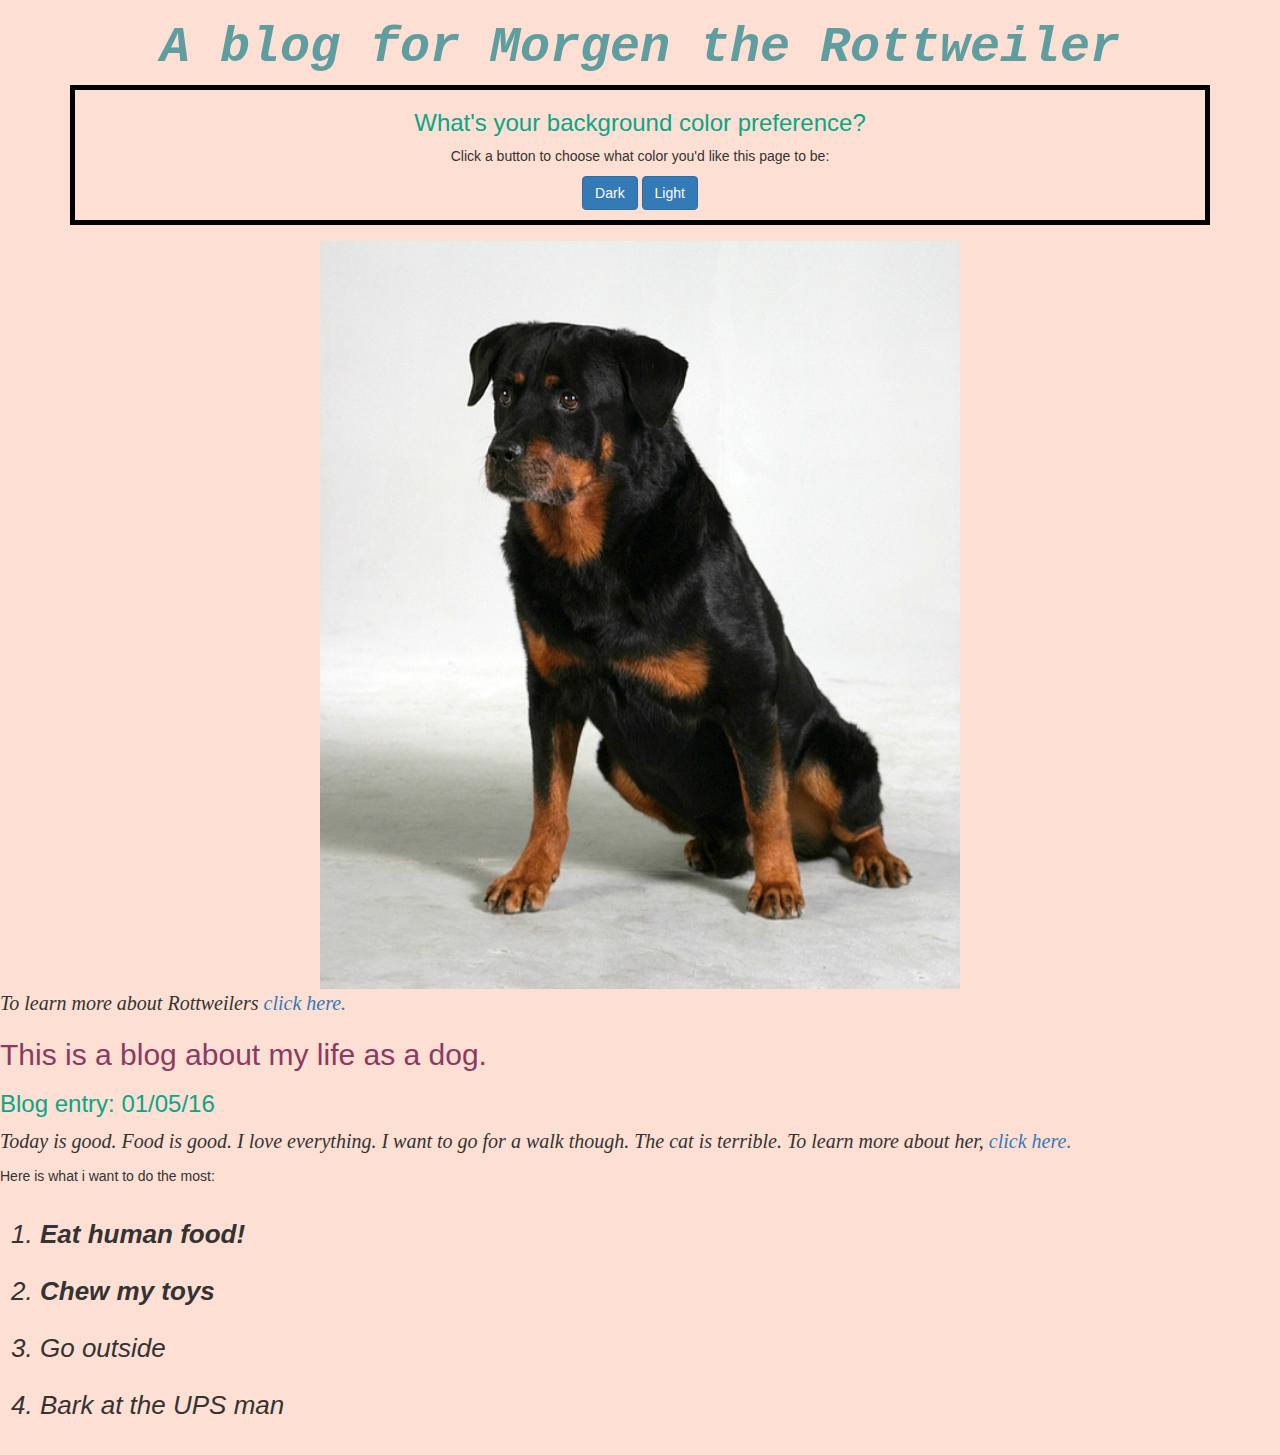
<file: index.html>
<!DOCTYPE html>
<html>
  <head>
    <title>Blog for my dog!</title>
    <link rel="stylesheet" href="css/bootstrap.css" media="screen" title="no title" charset="utf-8">
    <link href="css/stylesheet.css" rel="stylesheet" type="text/css">
    <script src="js/jquery-1.12.0.js"></script>
    <script src="js/scripts.js"></script>
  </head>
  <body>
    <h1>A blog for Morgen the Rottweiler</h1>
    <div class="container text-center">
      <div class="Row">
        <div id="buttons" class="col-sm-12">
          <h3>What's your background color preference?</h3>
          <p>Click a button to choose what color you'd like this page to be:</p>

          <button class="btn btn-primary" id="dark">Dark</button>
          <button class="btn btn-primary" id="light">Light</button>
        </div>
      </div>
    </div>
    <img src="img/Rottweiler.jpg" alt="Photo of a rottweiler" />
    <p class="fancy"> To learn more about Rottweilers <a href="https://en.wikipedia.org/wiki/Rottweiler">click here.</a>
    <h2>This is a blog about my life as a dog.</h2>
    <h3>Blog entry: 01/05/16</h3>
    <p class="fancy">Today is good. Food is good. I love everything. I want to go for a walk though. The cat is terrible. To learn more about her,
      <a href="cats.html">click here.</a></p>
    <p>Here is what i want to do the most:</p>
      <ol>
        <li><strong>Eat human food!</strong></li>
        <li><strong>Chew my toys</strong></li>
        <li><em>Go outside</em></li>
        <li><em>Bark at the UPS man</em></li>
      </ol>
  </body>
</html>
</file>
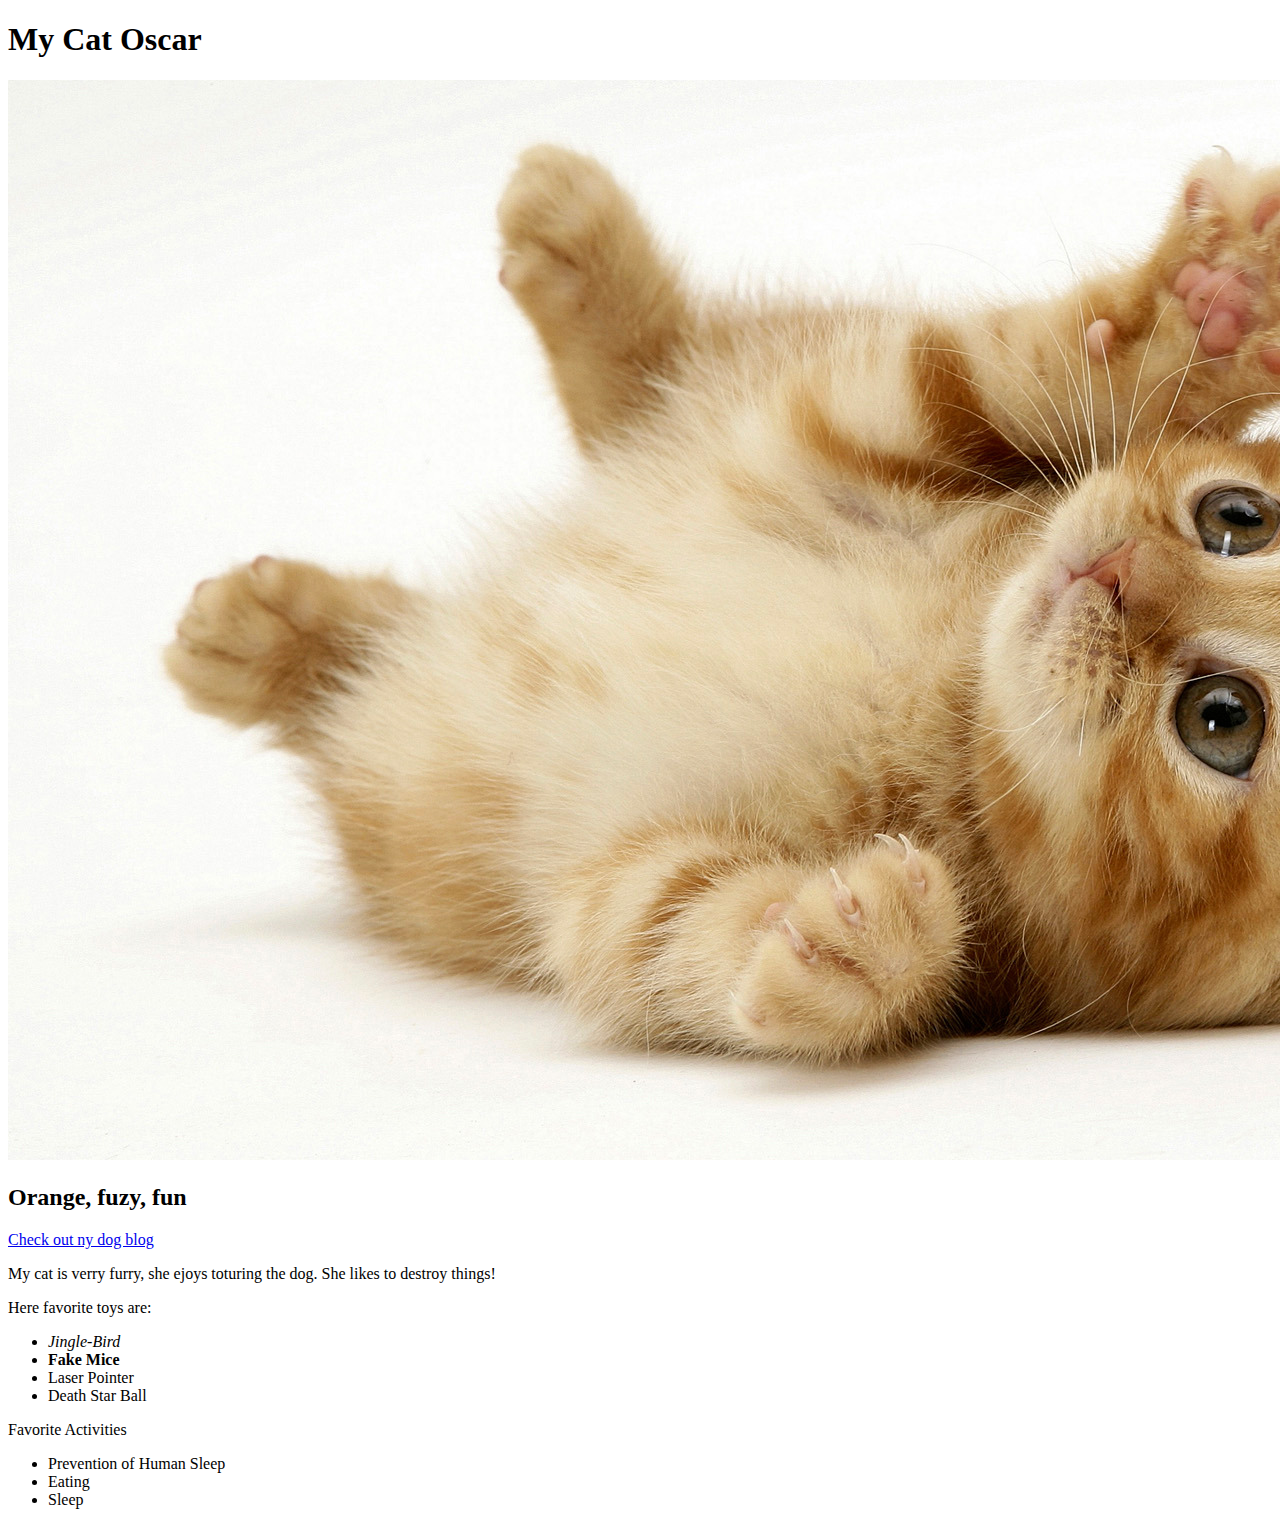
<file: cats.html>
<!DOCTYPE html>
<html>
  <head>
    <meta charset="utf-8">
    <title>Cats cats cats!</title>
  </head>
  <body>
    <h1>My Cat Oscar</h1>
    <img src="img/kitten.jpg" alt="Cute fuzzy Oscar"/>
    <h2>Orange, fuzy, fun</h2>
    <a href="dog/dogblog.html">Check out ny dog blog</a>
    <p>My cat is verry furry, she ejoys toturing the dog. She likes to destroy things!</P>

    <p>Here favorite toys are:</p>
    <ul>
      <li><em>Jingle-Bird</em></li>
      <li><strong>Fake Mice</strong></li>
      <li>Laser Pointer</li>
      <li>Death Star Ball</li>
    </ul>

    <p>Favorite Activities</p>
    <ul>
      <li>Prevention of Human Sleep</li>
      <li>Eating</li>
      <li>Sleep</li>
    </ul>

  </body>
</html>
</file>
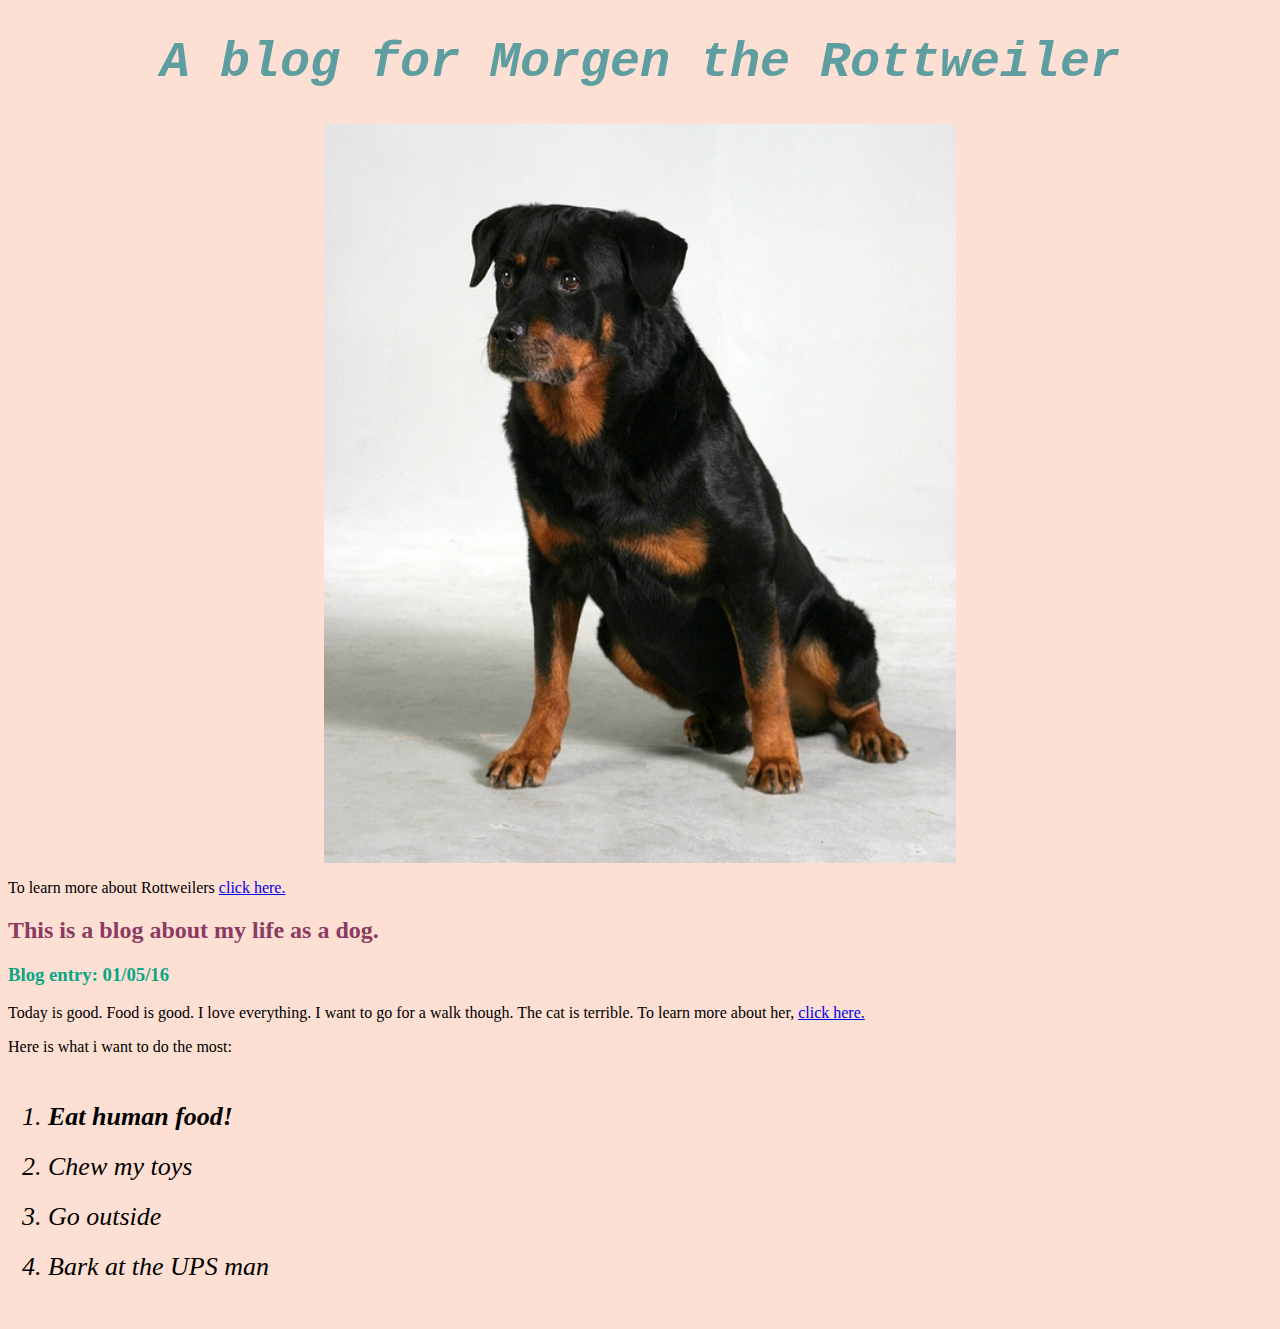
<file: dogblog.html>
<!DOCTYPE html>
<html>
  <head>
    <meta charset="utf-8">
    <title>Blog for my dog!</title>
    <link href="css/stylesheet.css" rel="stylesheet" type="text/css">
  </head>
  <body>
    <h1>A blog for Morgen the Rottweiler</h1>
    <img src="img/Rottweiler.jpg" alt="Photo of a rottweiler" />
    <p> To learn more about Rottweilers <a href="https://en.wikipedia.org/wiki/Rottweiler">click here.</a>
    <h2>This is a blog about my life as a dog.</h2>
    <h3>Blog entry: 01/05/16</h3>
    <p>Today is good. Food is good. I love everything. I want to go for a walk though. The cat is terrible. To learn more about her,
      <a href="cats.html">click here.</a></p>
    <p>Here is what i want to do the most:</p>
      <ol>
        <li><strong>Eat human food!</strong></li>
        <li><strog>Chew my toys</strong></li>
        <li><em>Go outside</em></li>
        <li><em>Bark at the UPS man</em></li>
      </ol>
  </body>
</html>
</file>
<file: css/stylesheet.css>
body {
  background-color: #fddfd3;
}

.darkBackground {
  background-color: #003366;
  color: white;
}

.lightBackground {
  background-color: #fddfd3;
}

#buttons {
  border: 5px solid black;

}

#dark, #light{
  margin-bottom: 10px;
}



img {
  height: 50%;
  width: 50% ;
  display: block;
  margin-left: auto;
  margin-right: auto;
  margin-top: 16px;
}

h1 {
  color: cadetblue;
  font-style: italic;
  font-family: monospace;
  font-weight: bold;
  text-align:center;
  font-size: 50px;
}

h3 {
  color: #09a687;
}

h2 {
  color: #8b3a62;
}

ol,
li{
  padding-top: 10px;
  padding-bottom: 10px;
  font-style: italic;
  font-size: 26px;
}

.paragraph-sum{
  font-family: monospace;
  font-style: italic;
  font-size: 16px;

}

p.fancy {
  font-style: italic;
  font-family: serif;
  /*background-color: #e6f6f3;*/
  font-size: 20px;
}
</file>
